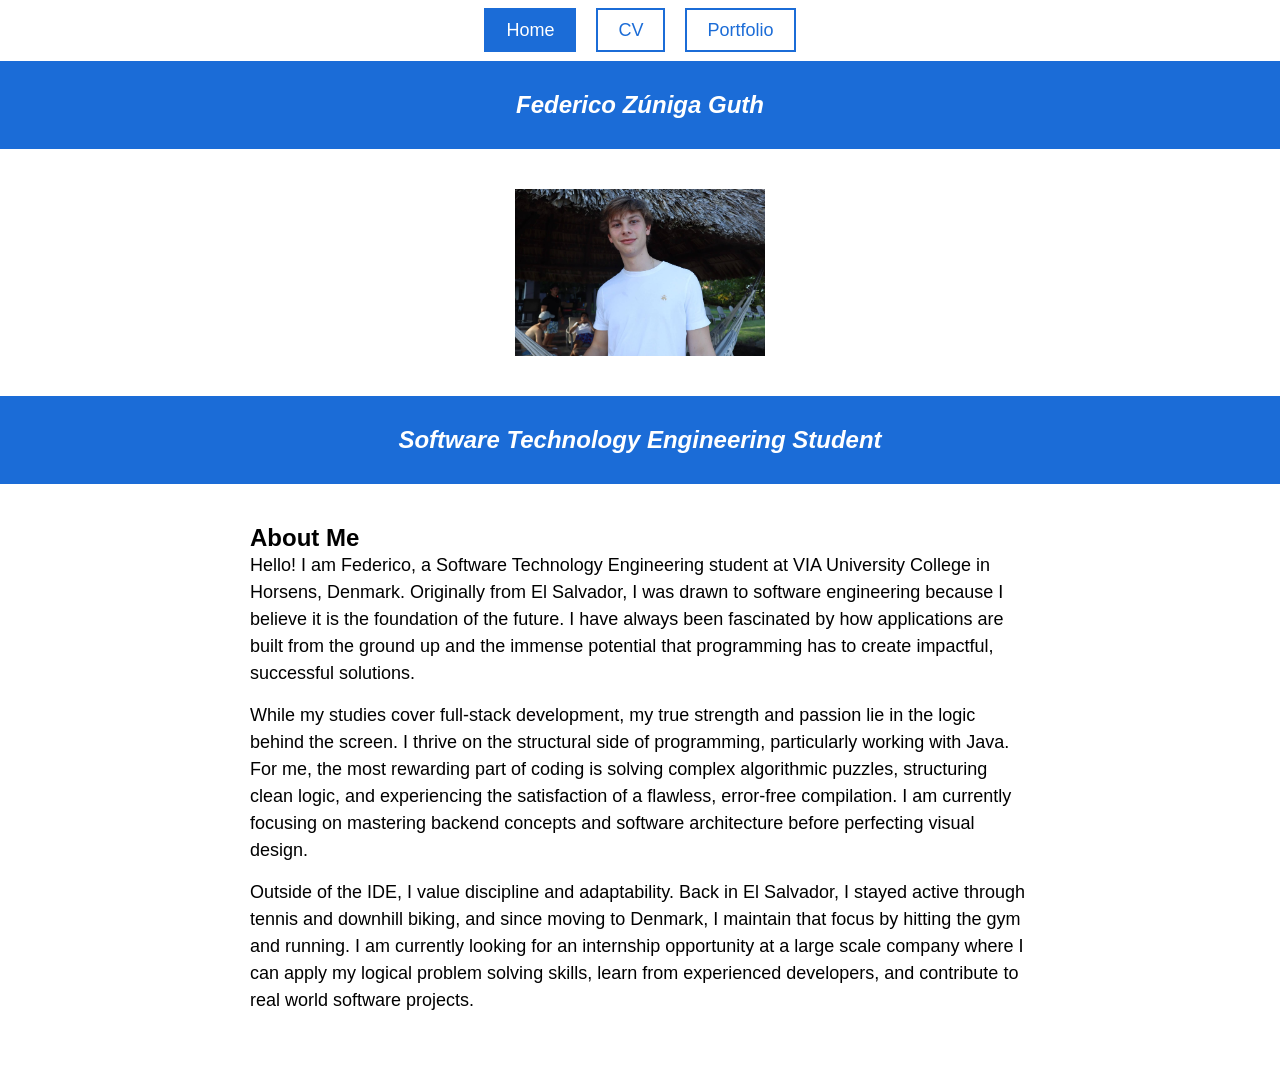
<file: index.html>
<!DOCTYPE html>
<html lang="en">
<head>
    <meta charset="UTF-8">
    <meta name="viewport" content="width=device-width, initial-scale=1.0">
    <title>About Me | Federico Zúniga</title>
    <link rel="stylesheet" href="style.css">
</head>
<body>

    <header>
        <nav>
            <ul class="nav-links">
                <li><a href="index.html" class="active">Home</a></li>
                <li><a href="cv.html">CV</a></li>
                <li><a href="portfolio.html">Portfolio</a></li>
            </ul>
        </nav>
    </header>

    <main>
        <section class="blue-stripe">
            <h1>Federico Zúniga Guth</h1>
        </section>
        
        <section class="white-stripe">
            <img src="images/image-of-me.jpeg" alt="Picture of Me" class="profile-pic">
        </section>
        

        <section class="blue-stripe">
            <h1>Software Technology Engineering Student</h1>
        </section>

        <section class="about-text">
            <h2>About Me</h2>
            <p>Hello! I am Federico, a Software Technology Engineering student at VIA University College in Horsens, Denmark. Originally from El Salvador, I was drawn to software engineering because I believe it is the foundation of the future. I have always been fascinated by how applications are built from the ground up and the immense potential that programming has to create impactful, successful solutions.</p>
            <p>While my studies cover full-stack development, my true strength and passion lie in the logic behind the screen. I thrive on the structural side of programming, particularly working with Java. For me, the most rewarding part of coding is solving complex algorithmic puzzles, structuring clean logic, and experiencing the satisfaction of a flawless, error-free compilation. I am currently focusing on mastering backend concepts and software architecture before perfecting visual design.</p>
            <p>Outside of the IDE, I value discipline and adaptability. Back in El Salvador, I stayed active through tennis and downhill biking, and since moving to Denmark, I maintain that focus by hitting the gym and running. I am currently looking for an internship opportunity at a large scale company where I can apply my logical problem solving skills, learn from experienced developers, and contribute to real world software projects.</p>
        </section>
    </main>

</body>
</html>
</file>
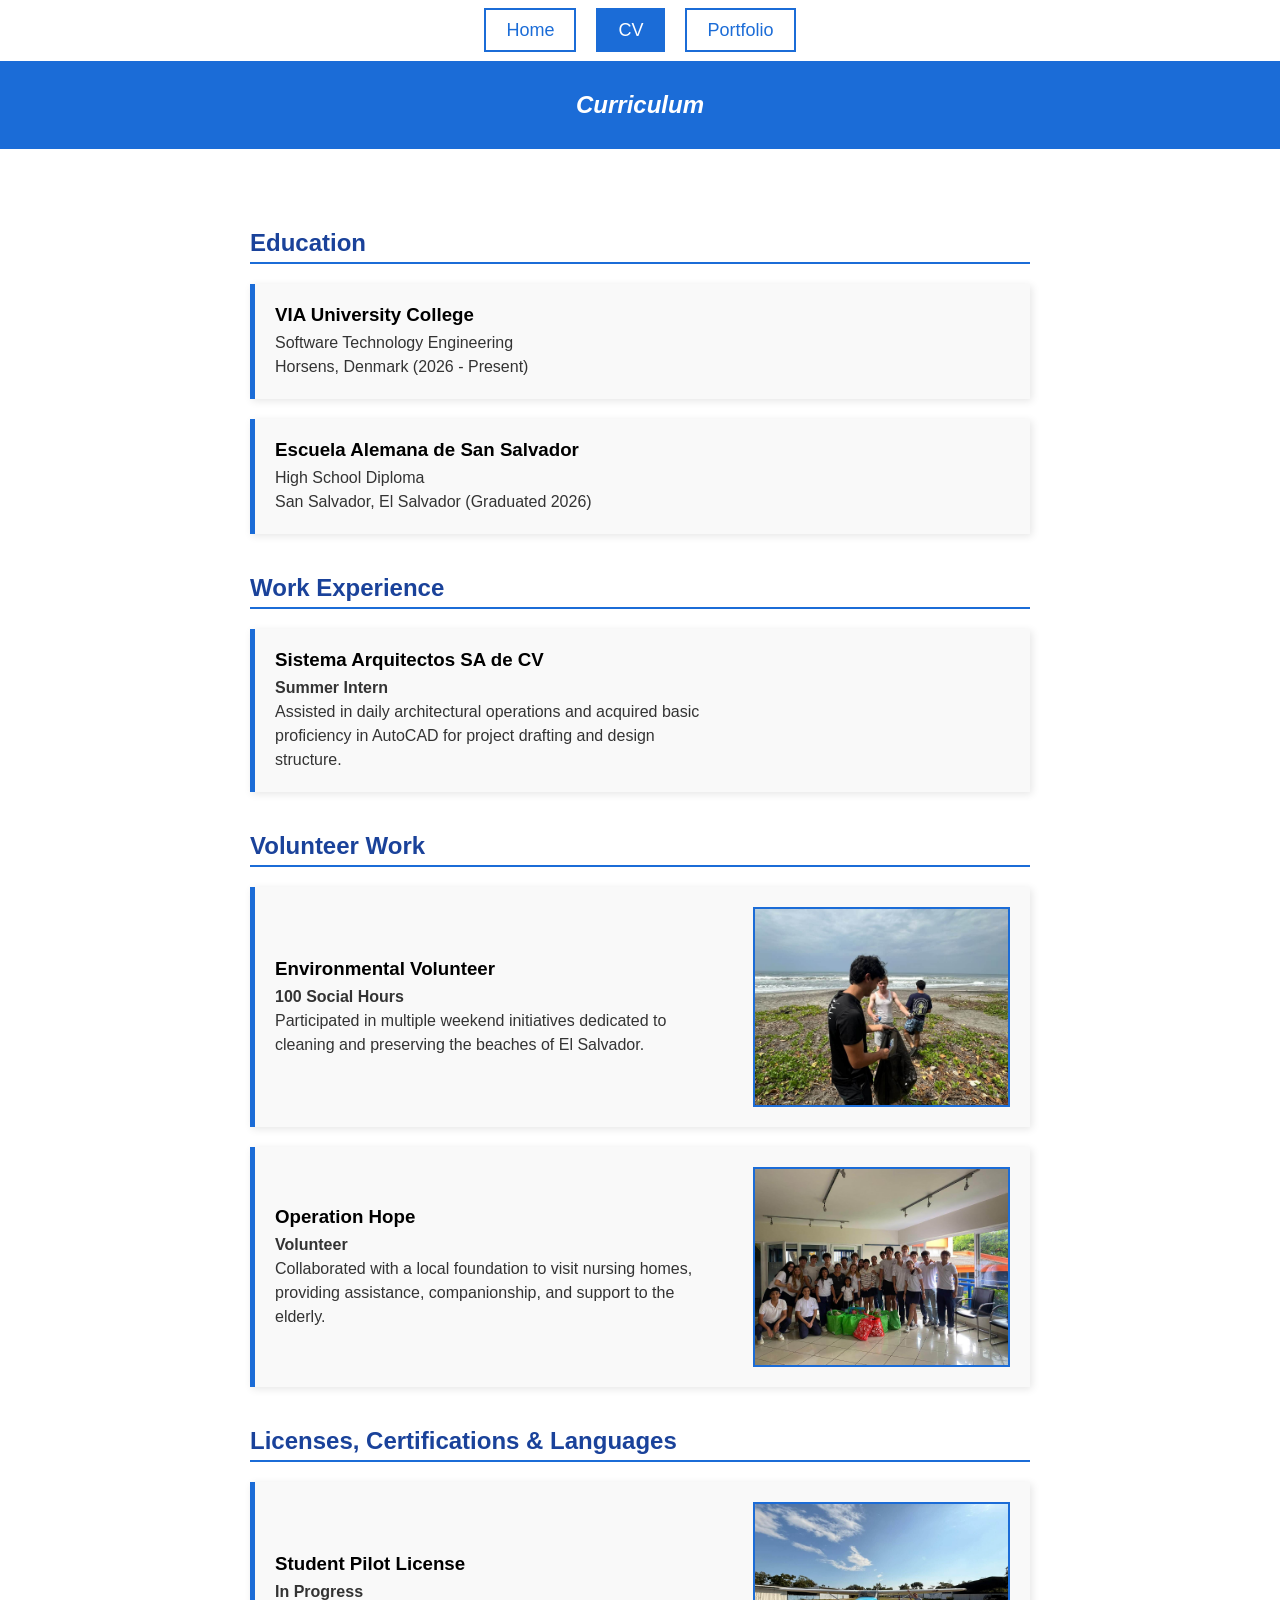
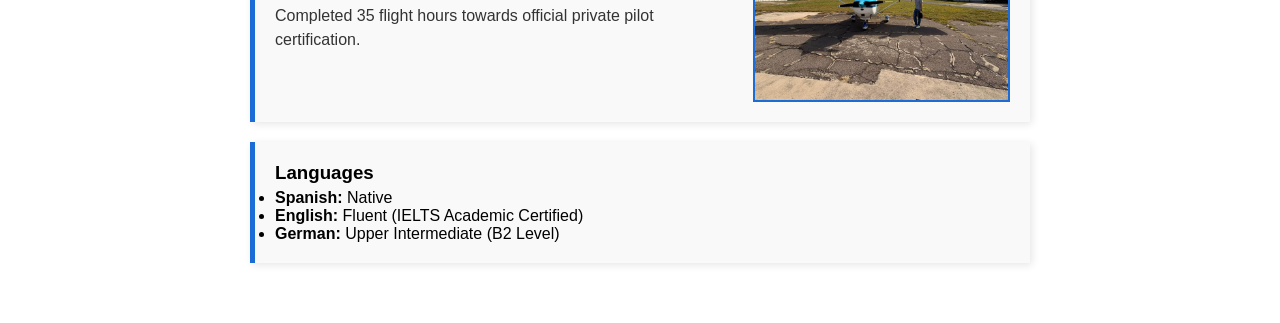
<file: cv.html>
<!DOCTYPE html>
<html lang="en">
<head>
    <meta charset="UTF-8">
    <meta name="viewport" content="width=device-width, initial-scale=1.0">
    <title>CV | Federico Zúniga Guth</title>
    <link rel="stylesheet" href="style.css">
</head>
<body>

    <header>
        <nav>
            <ul class="nav-links">
                <li><a href="index.html">Home</a></li>
                <li><a href="cv.html" class="active">CV</a></li>
                <li><a href="portfolio.html">Portfolio</a></li>
            </ul>
        </nav>
    </header>

    <main>
        <section class="blue-stripe">
            <h1>Curriculum</h1>
        </section>
        
        <section class="cv-content">
            
            <h2>Education</h2>
            
            <article class="cv-card">
                <div class="cv-text">
                    <h3>VIA University College</h3>
                    <p>Software Technology Engineering</p>
                    <p>Horsens, Denmark (2026 - Present)</p>
                </div>
            </article>

            <article class="cv-card">
                <div class="cv-text">
                    <h3>Escuela Alemana de San Salvador</h3>
                    <p>High School Diploma</p>
                    <p>San Salvador, El Salvador (Graduated 2026)</p>
                </div>
            </article>

            <h2>Work Experience</h2>
            <article class="cv-card">
                <div class="cv-text">
                    <h3>Sistema Arquitectos SA de CV</h3>
                    <p><strong>Summer Intern</strong></p>
                    <p>Assisted in daily architectural operations and acquired basic proficiency in AutoCAD for project drafting and design structure.</p>
                </div>
            </article>

            <h2>Volunteer Work</h2>
             <article class="cv-card">
                <div class="cv-text">
                    <h3>Environmental Volunteer</h3>
                    <p><strong>100 Social Hours</strong></p> 
                    <p>Participated in multiple weekend initiatives dedicated to cleaning and preserving the beaches of El Salvador.</p>
                </div>
                <img src="images/beach-clean-up.jpeg" alt="Beach cleanup in El Salvador" class="cv-img">
             </article>

             <article class="cv-card">
                <div class="cv-text">
                    <h3>Operation Hope</h3>
                    <p><strong>Volunteer</strong></p> 
                    <p>Collaborated with a local foundation to visit nursing homes, providing assistance, companionship, and support to the elderly.</p>
                </div>
                <img src="images/operation-hope.jpg" alt="Operation Hope" class="cv-img">
             </article>

            <h2>Licenses, Certifications & Languages</h2>
            <article class="cv-card">
                <div class="cv-text">
                    <h3>Student Pilot License</h3>
                    <p><strong>In Progress</strong></p> 
                    <p>Completed 35 flight hours towards official private pilot certification.</p>
                </div>
                <img src="images/private-pilot.jpeg" alt="Student Pilot Flight Hours" class="cv-img">
            </article>

            <article class="cv-card">
                <div class="cv-text">
                    <h3>Languages</h3>
                    <ul>
                        <li><strong>Spanish:</strong> Native</li>
                        <li><strong>English:</strong> Fluent (IELTS Academic Certified)</li>
                        <li><strong>German:</strong> Upper Intermediate (B2 Level)</li>
                    </ul>
                </div>
            </article>
            
        </section>
    </main>

</body>
</html>
</file>
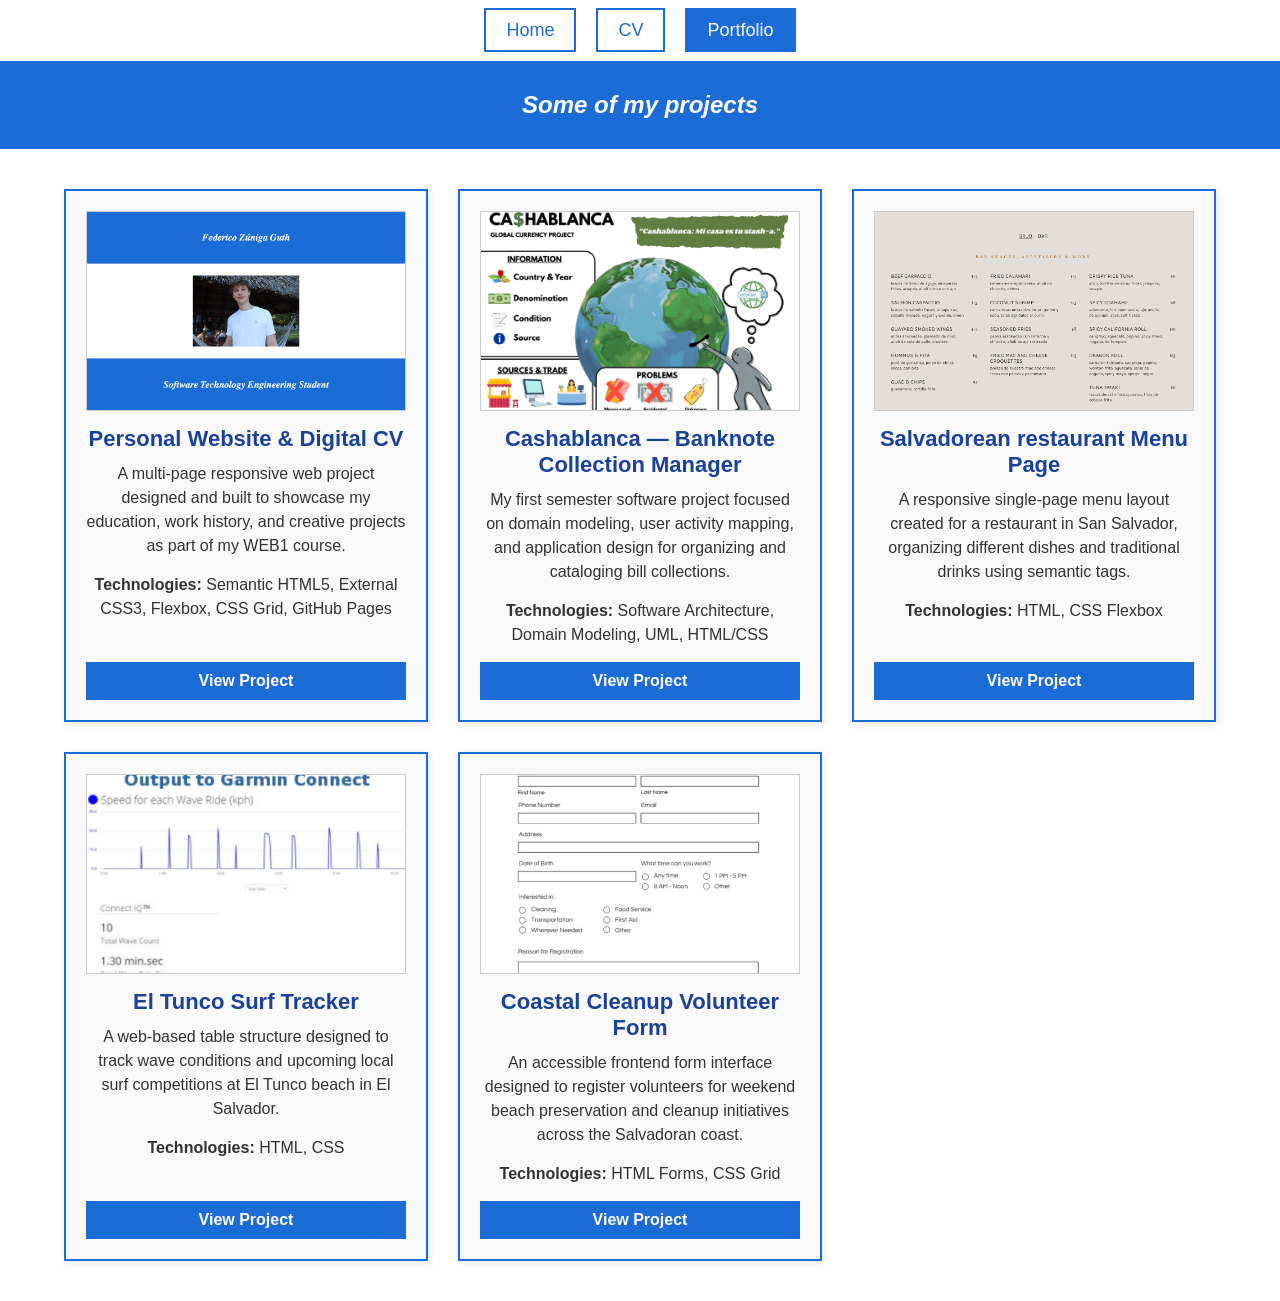
<file: portfolio.html>
<!doctype html>
<html lang="en">
  <head>
    <meta charset="UTF-8" />
    <meta name="viewport" content="width=device-width, initial-scale=1.0" />
    <title>Portfolio | Federico Zúniga Guth</title>
    <link rel="stylesheet" href="style.css" />
  </head>
  <body>
    <header>
      <nav>
        <ul class="nav-links">
          <li><a href="index.html">Home</a></li>
          <li><a href="cv.html">CV</a></li>
          <li><a href="portfolio.html" class="active">Portfolio</a></li>
        </ul>
      </nav>
    </header>

    <main>
      <section class="blue-stripe">
        <h1>Some of my projects</h1>
      </section>

      <section class="portfolio-container">
        <div class="portfolio-grid">
          <article class="project-card">
            <img src="images/about-me-web.png" alt="Personal Website and CV" />
            <h2>Personal Website & Digital CV</h2>
            <p>
              A multi-page responsive web project designed and built to showcase
              my education, work history, and creative projects as part of my
              WEB1 course.
            </p>
            <p>
              <strong>Technologies:</strong> Semantic HTML5, External CSS3,
              Flexbox, CSS Grid, GitHub Pages
            </p>
            <a href="#">View Project</a>
          </article>

          <article class="project-card">
            <img src="images/cashablanca.png" alt="Cashablanca Project" />
            <h2>Cashablanca — Banknote Collection Manager</h2>
            <p>
              My first semester software project focused on domain modeling,
              user activity mapping, and application design for organizing and
              cataloging bill collections.
            </p>
            <p>
              <strong>Technologies:</strong> Software Architecture, Domain
              Modeling, UML, HTML/CSS
            </p>
            <a href="#">View Project</a>
          </article>

          <article class="project-card">
            <img src="images/menu.png" alt="Menu" />
            <h2>Salvadorean restaurant Menu Page</h2>
            <p>
              A responsive single-page menu layout created for a restaurant in
              San Salvador, organizing different dishes and traditional drinks
              using semantic tags.
            </p>
            <p><strong>Technologies:</strong> HTML, CSS Flexbox</p>
            <a href="#">View Project</a>
          </article>

          <article class="project-card">
            <img src="images/wave-tracker.png" alt="El Tunco Surf Tracker" />
            <h2>El Tunco Surf Tracker</h2>
            <p>
              A web-based table structure designed to track wave conditions and
              upcoming local surf competitions at El Tunco beach in El Salvador.
            </p>
            <p><strong>Technologies:</strong> HTML, CSS</p>
            <a href="#">View Project</a>
          </article>

          <article class="project-card">
            <img src="images/clean-up.png" alt="Beach Cleanup Volunteer Form" />
            <h2>Coastal Cleanup Volunteer Form</h2>
            <p>
              An accessible frontend form interface designed to register
              volunteers for weekend beach preservation and cleanup initiatives
              across the Salvadoran coast.
            </p>
            <p><strong>Technologies:</strong> HTML Forms, CSS Grid</p>
            <a href="#">View Project</a>
          </article>
        </div>
      </section>
    </main>
  </body>
</html>
</file>
<file: style.css>
:root {
    --primary-blue: #1b6cd7;
    --dark-blue: #1a429a;
    --light-bg: #f9f9f9;
}

* {
    margin: 0;
    padding: 0;
    box-sizing: border-box;
}

body {
    font-family: Arial, sans-serif;
    background-color: white;
}

nav {
    padding: 20px;
}

.nav-links {
    list-style: none;
    display: flex;
    justify-content: center;
    gap: 20px;
}

.nav-links a {
    text-decoration: none;
    color: var(--primary-blue); 
    font-size: 18px;
    padding: 10px 20px;
    border: 2px solid var(--primary-blue);
    background-color: white;
}

.nav-links a:hover, 
.nav-links a.active {
    background-color: var(--primary-blue);
    color: white;
}

.blue-stripe {
    background-color: var(--primary-blue);
    text-align: center;
    padding: 30px;
}

.blue-stripe h1, .blue-stripe h2 {
    color: white;
    font-style: italic;
    margin: 0; 
}

.white-stripe {
    background-color: white;
    text-align: center;
    padding: 40px 0;
}

.profile-pic {
    width: 100%;
    max-width: 250px; 
    height: auto;
    display: block;
    margin: 0 auto;
}

.about-text {
    width: 90%; 
    max-width: 800px;
    margin: 30px auto; 
    padding: 10px;
}

.about-text h3 {
    text-align: center;
    color: var(--dark-blue);
}

.about-text p {
    font-size: 18px;
    line-height: 1.5;
    margin-bottom: 15px;
}

.cv-content {
    width: 90%;
    max-width: 800px;
    margin: 30px auto;
    padding: 10px;
}

.cv-content h2 {
    color: var(--dark-blue);
    border-bottom: 2px solid var(--primary-blue); 
    padding-bottom: 5px;
    margin-top: 40px;
    margin-bottom: 20px;
}

.cv-card {
    background-color: var(--light-bg); 
    border-left: 5px solid var(--primary-blue); 
    padding: 20px;
    margin-bottom: 20px;
    box-shadow: 2px 2px 8px rgba(0,0,0,0.1); 
    display: flex;
    flex-direction: column; 
    gap: 15px;
}

.cv-text h3 {
    color: #000;
    margin-top: 0;
    margin-bottom: 5px;
}

.cv-text p {
    margin: 0;
    font-size: 16px;
    color: #333;
    line-height: 1.5;
}

.cv-img {
    width: 100%;
    max-width: 300px; 
    height: 200px; 
    object-fit: cover; 
    border: 2px solid var(--primary-blue);
}

.portfolio-container {
    width: 90%;
    max-width: 1200px;
    margin: 40px auto;
}

.portfolio-grid {
    display: grid;
    grid-template-columns: 1fr; 
    gap: 30px; 
}

.project-card {
    background-color: var(--light-bg);
    border: 2px solid var(--primary-blue);
    padding: 20px;
    text-align: center;
    box-shadow: 2px 2px 8px rgba(0,0,0,0.1);
    display: flex;
    flex-direction: column;
}

.project-card img {
    width: 100%;
    height: 200px; 
    object-fit: cover; 
    border: 1px solid #ccc;
    margin-bottom: 15px;
}

.project-card h2 { 
    color: var(--dark-blue);
    margin-top: 0;
    margin-bottom: 10px;
    font-size: 22px;
}

.project-card p {
    font-size: 16px;
    color: #333;
    margin-bottom: 15px;
    line-height: 1.5;
}

.project-card a {
    display: inline-block;
    padding: 10px 20px;
    background-color: var(--primary-blue);
    color: white;
    text-decoration: none;
    font-weight: bold;
    margin-top: auto; 
}

.project-card a:hover {
    background-color: var(--dark-blue);
}

@media (min-width: 768px) {
    .cv-card {
        flex-direction: row; 
        align-items: center; 
        justify-content: space-between; 
    }
    .cv-text {
        width: 60%; 
    }
    .cv-img {
        width: 35%; 
        margin-top: 0; 
    }

    .portfolio-grid {
        grid-template-columns: repeat(2, 1fr);
    }
}

@media (min-width: 1024px) {
    .portfolio-grid {
        grid-template-columns: repeat(3, 1fr);
    }
}

footer {
    margin-top: 40px;
    font-size: 14px;
    color: #333;
}
</file>
